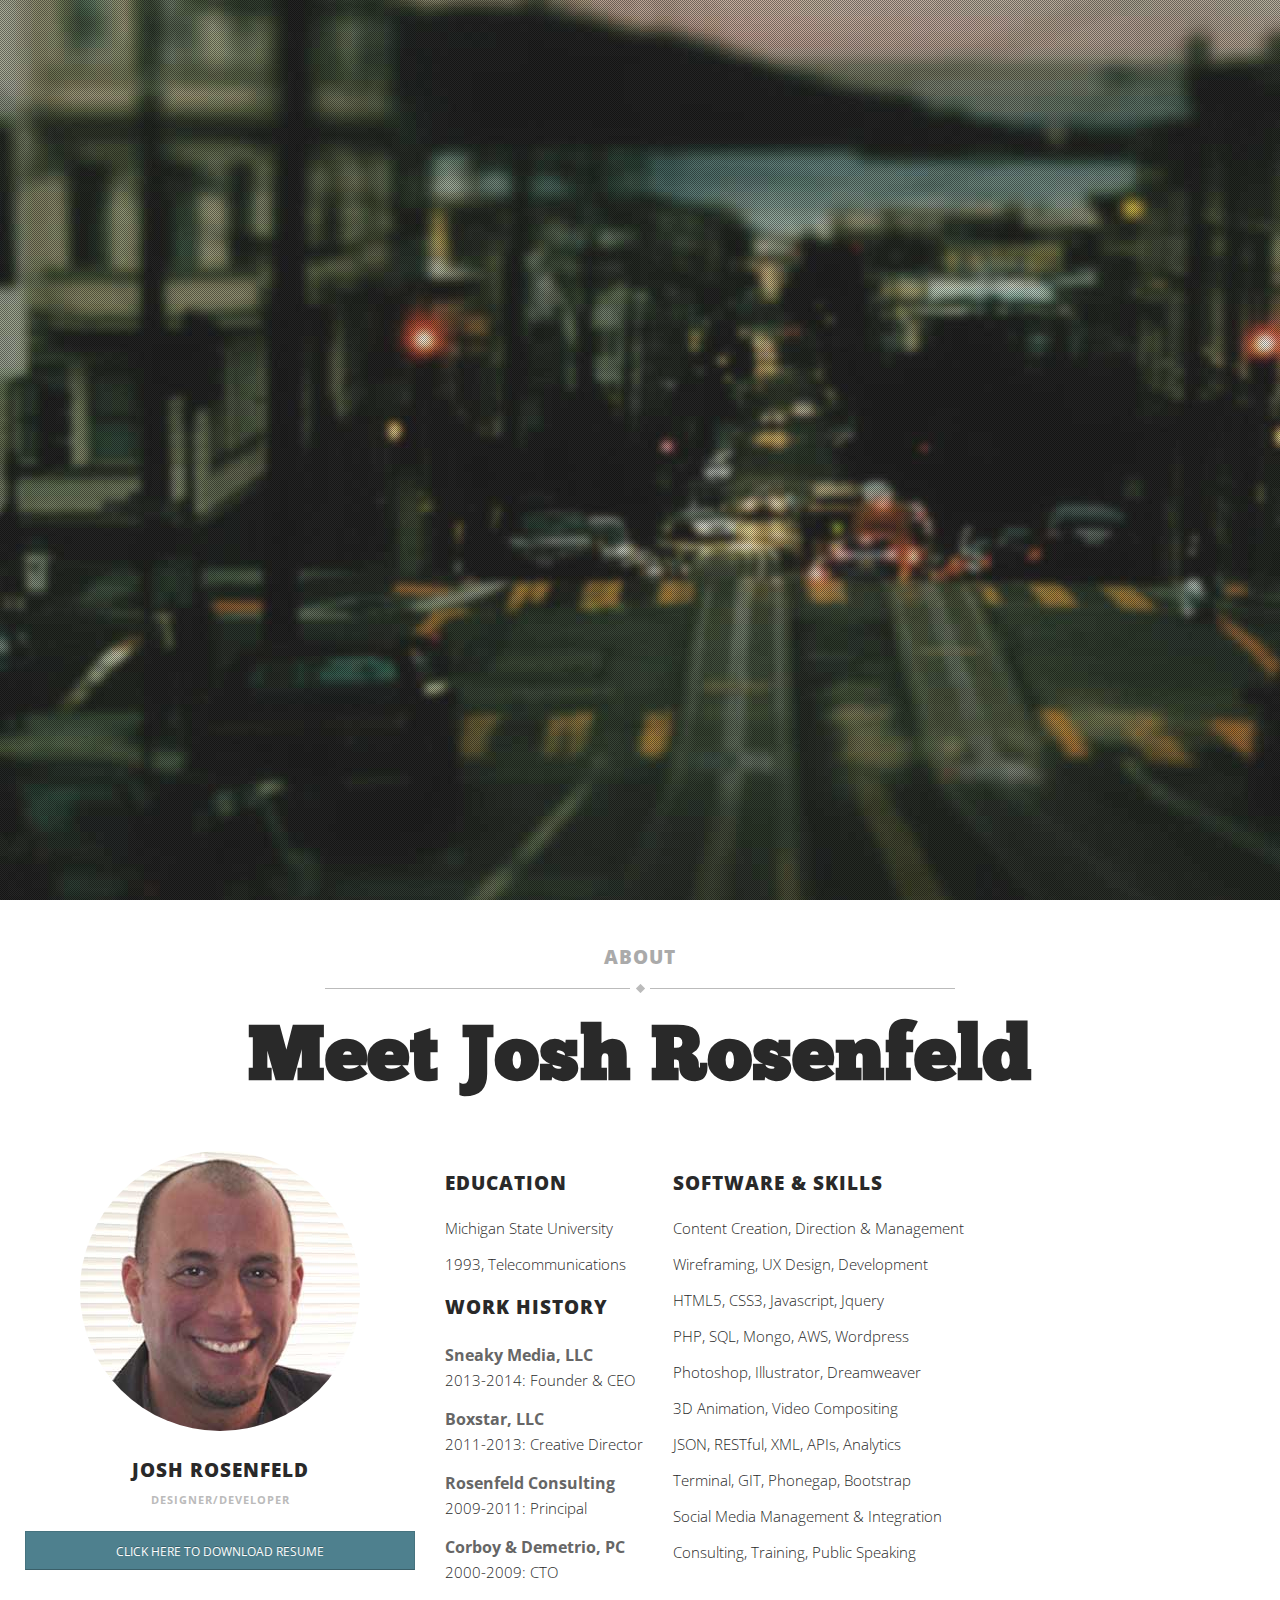
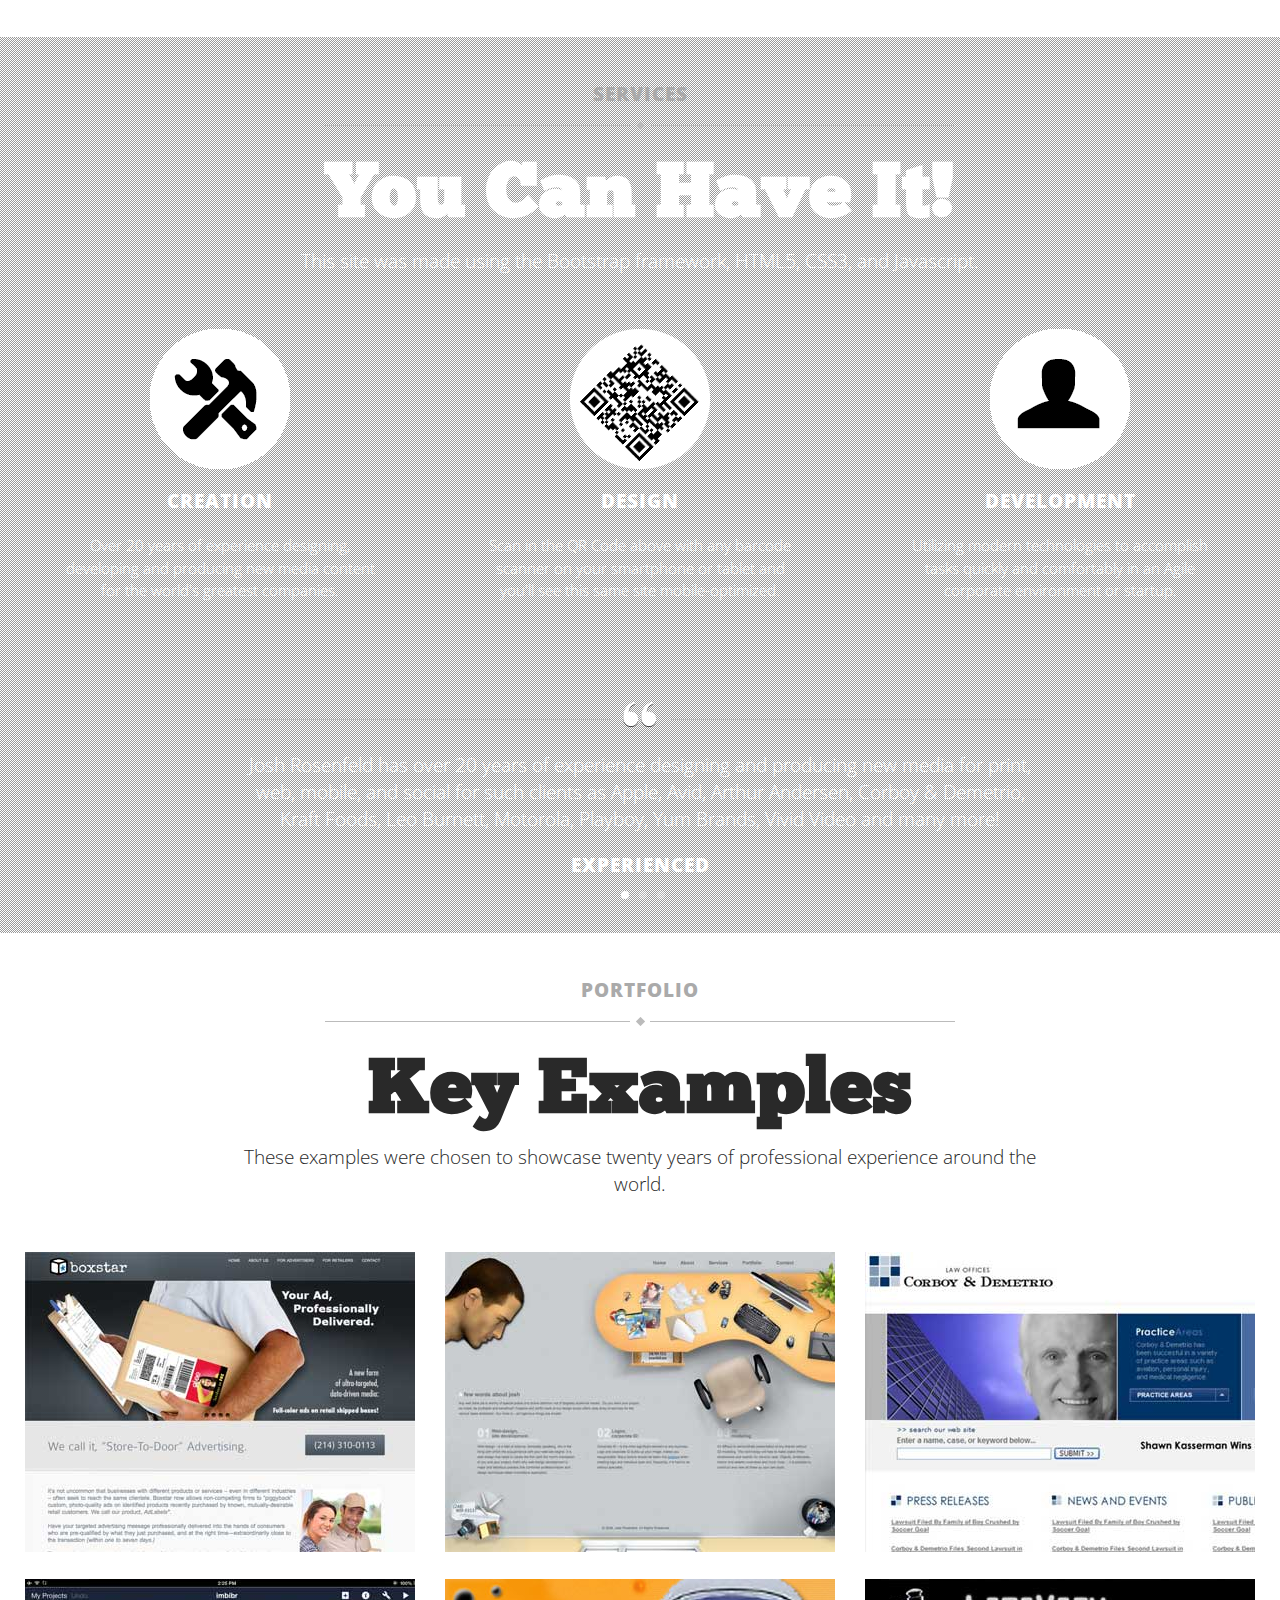
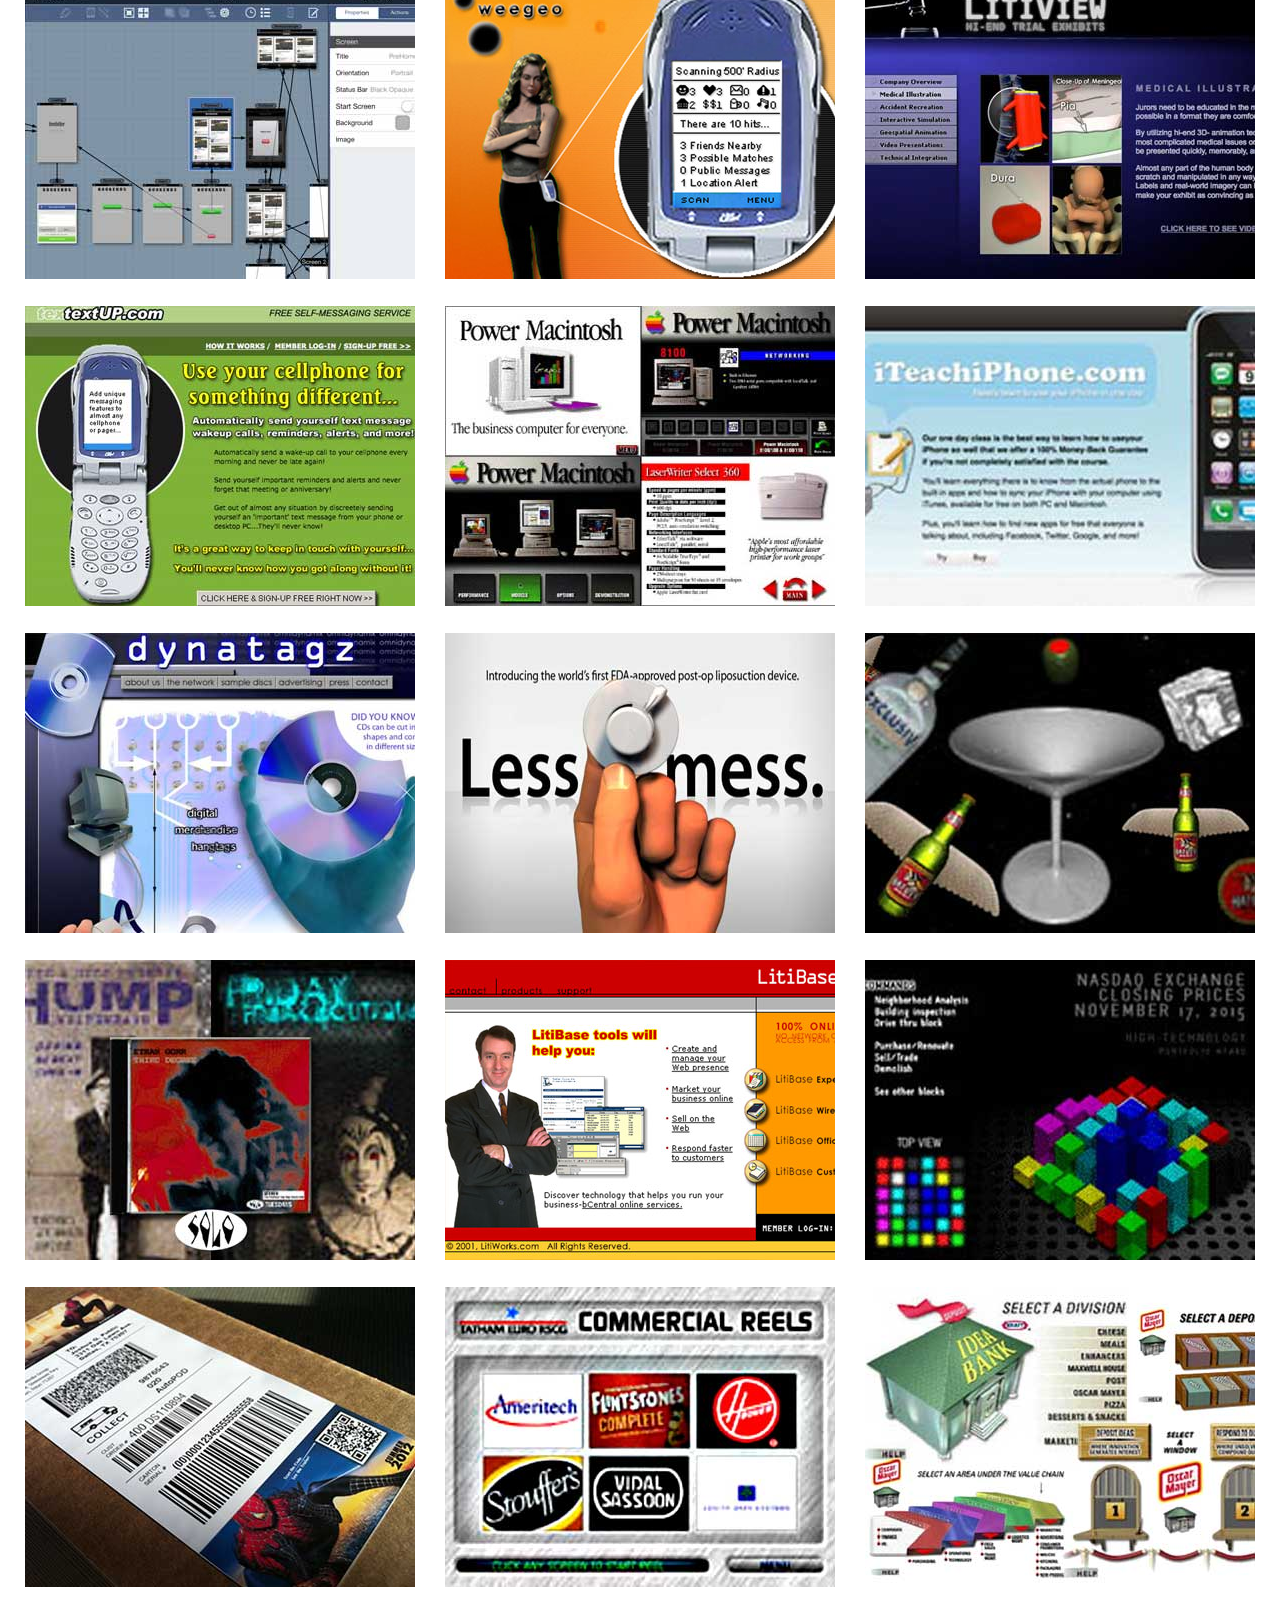
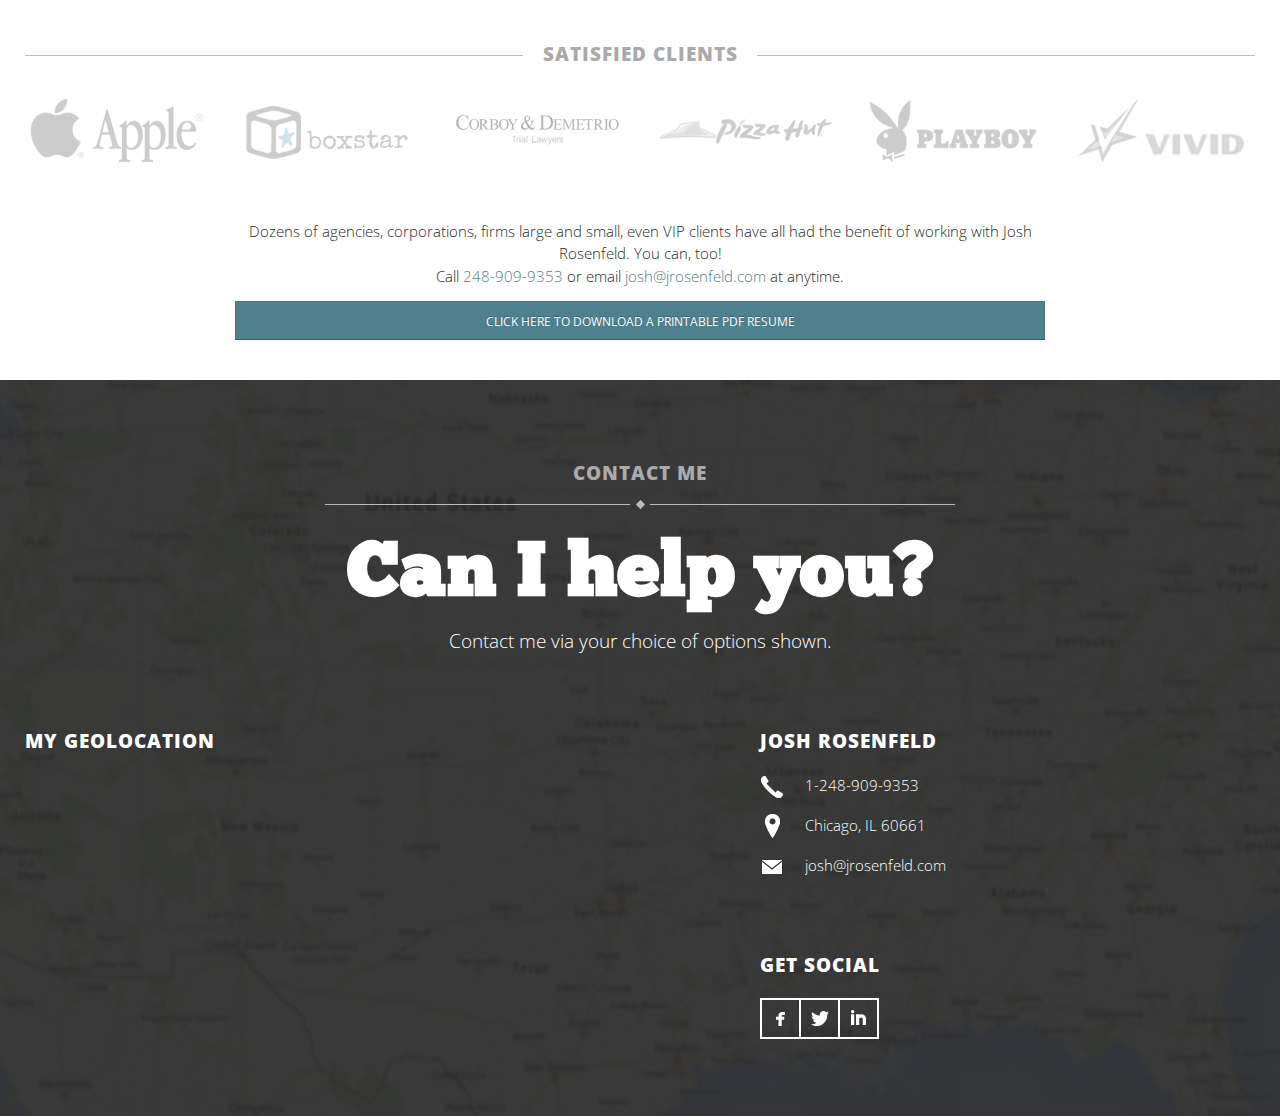
<file: index.html>
<!DOCTYPE html>
<html lang="en">
  <head>
    <!-- META DATA -->
    <meta charset="utf-8">
    <meta name="viewport" content="width=device-width, initial-scale=1.0, user-scalable=0, minimum-scale=1.0, maximum-scale=1.0">
    <meta name="apple-mobile-web-app-capable" content="yes">
    <meta name="apple-mobile-web-app-status-bar-style" content="black">

    <meta name="description" content="Josh Rosenfeld portfolio and resume website. Responsive design on a framework from a wireframe in HTML with CSS3.">
    <title>josh rosenfeld</title>

    <link rel="apple-touch-icon-precomposed" sizes="144x144" href="assets/images/ico/apple-touch-icon-144-precomposed.png">
    <link rel="apple-touch-icon-precomposed" sizes="114x114" href="assets/images/ico/apple-touch-icon-114-precomposed.png">
      <link rel="apple-touch-icon-precomposed" sizes="72x72" href="assets/images/ico/apple-touch-icon-72-precomposed.png">
                    <link rel="apple-touch-icon-precomposed" href="assets/images/ico/apple-touch-icon-57-precomposed.png">
                                   <link rel="shortcut icon" href="assets/images/ico/favicon.png">

    <!-- STYLESHEETS -->
    <link rel="stylesheet" href="assets/style/bootstrap.css" type="text/css" />

    <!-- GOOGLE WEB FONTS -->
    <link href='http://fonts.googleapis.com/css?family=Open+Sans:300italic,400italic,600italic,700italic,800italic,400,700,600,300,800' rel='stylesheet' type='text/css'>
</head>
<body>
    <!-- NAVIGATION -->
    <nav class="fixed-top" id="navigation">
        <div class="container">
            <div class="row-fluid">
                <div class="span12 center">
                    <!-- LOGO -->
                    <a class="brand pull-left" href="./">
                        <img src="assets/images/logo.png" alt="rosenfeld">
                    </a>
                    <!-- END LOGO -->

                    <!-- MOBILE MENU BUTTON -->
                    <div class="mobile-menu" data-toggle="collapse" data-target=".nav-collapse">
                        <span class="icon-bar"></span>
                        <span class="icon-bar"></span>
                        <span class="icon-bar"></span>
                    </div>
                    <!-- END MOBILE MENU BUTTON -->

                    <!-- MAIN MENU -->
                    <ul id="main-menu" class="nav-collapse collapse">
                        <li><a href="#page-welcome">Home</a></li>
                        <li><a href="#page-about">About</a></li>
                        <li><a href="#page-features">Services</a></li>
                        <li><a href="#page-work">Portfolio</a></li>
                        <li><a href="#page-contact">Contact</a></li>
                    </ul>
                    <!-- END MAIN MENU -->

                    <!-- SOCIAL ICONS -->
                    <div class="social-icons hover-big pull-right">
                        <a href="https://facebook.com/rosenfeld.josh" class="sicon-facebook"><i>Facebook</i></a>
                        <a href="http://twitter.com/joshrosenfeld" class="sicon-twitter"><i>Twitter</i></a>
                        <a href="http://www.linkedin.com/in/rosenlink" class="sicon-linkedin"><i>LinkedIn</i></a>
					</div>
                    <!-- END SOCIAL ICONS -->
                </div>
            </div>
        </div>
    </nav>
    <!-- END NAVIGATION -->

    <!-- PAGE | WELCOME -->
    <div class="pages white paralax page-welcome" id="page-welcome">
        <div class="overlay"></div>
        <!-- Centralized content -->
        <div class="centralized">
            <div class="container">
                <div class="row-fluid">
                    <div class="span12 center">
                        <!-- Animated logo -->
                        <div class="logo">
                            <div class="scrollNormal">
                                <a href="#page-about">
                                    <img src="assets/images/pages/welcome/logo_welcome.png" width="140" height="140" alt="Josh Rosenfeld">
                                </a>
                            </div>
                            <div class="scrollDown">
                                <a href="#page-about">
                                    <img src="assets/images/pages/welcome/logo2_welcome.png" width="140" height="140" alt="Josh Rosenfeld">
                                </a>
                            </div>
                        </div>

                        <div class="line-divider" id="welcome-messages">
                            <ul class="slides">
                                <li>
                                    <h1>Developer</h1>
                                </li>
                                <li>
                                    <h1>Designer</h1>
                                </li>
                                <li>
                                    <h1>Programmer</h1>
                                </li>
                                <li>
                                    <h1>Production</h1>
                                </li>
                                <li>
                                    <h1>Marketing</h1>
                                </li>
                                <li>
                                    <h1>Management</h1>
                                </li>
                            </ul>
                        </div>
                        <p>A Single Page Resume/Portfolio</p>
                        <div class="social-icons sicon-white bordered">
                            <a href="https://facebook.com/rosenfeld.josh" class="sicon-facebook"><i>Facebook</i></a>
                        <a href="http://twitter.com/joshrosenfeld" class="sicon-twitter"><i>Twitter</i></a>
                        <a href="http://www.linkedin.com/in/rosenlink" class="sicon-linkedin"><i>LinkedIn</i></a>                        </div>
                    </div>
                </div>
            </div>
        </div>
    </div>
    <!-- END PAGE | Welcome -->

   <!-- PAGE | ABOUT -->
    <div class="pages page-about" id="page-about">
        <div class="container">
            <!-- Header -->
            <header>
                <h4 class="line-divider">About</h4>
                <h1>Meet Josh Rosenfeld</h1>
               <!-- <div class="row">
                    <div class="span8 offset2">
                        <p>
                            Josh Rosenfeld has over 20 years of experience designing and producing new media for print, web, mobile, and social for such clients as Apple, Avid, Arthur Andersen, Corboy & Demetrio, Kraft Foods, Leo Burnett, Motorola, Playboy, Yum Brands, Vivid Video and many more! Josh utilizes modern technologies, techniques and frameworks to accomplish his tasks quickly and is comfortable in an Agile corporate environment or at a startup.
                        </p>
                    </div>
                </div> -->
            </header>
            <!-- End Header -->

            <!-- Article -->
            <article>
                <ul class="thumbnails about-items">
                    <li class="span4 center">
                         <div class="item">

                            <img class="img-circle" src="assets/images/pages/about/280.jer.jpg" alt="Josh Rosenfeld">
                            <div class="about-overlay img-circle">
                                <div class="social-icons sicon-white">
                                    <a href="https://facebook.com/rosenfeld.josh" class="sicon-facebook"><i>Facebook</i></a>
                        <a href="http://twitter.com/joshrosenfeld" class="sicon-twitter"><i>Twitter</i></a>
                        <a href="http://www.linkedin.com/in/rosenlink" class="sicon-linkedin"><i>LinkedIn</i></a>                                </div>
                            </div>
                        </div>

                        <!-- Team member name and function -->
                        <h5>
                            Josh Rosenfeld<br/>
                            <small>Designer/Developer</small>
                        </h5>

                        <!-- Team member short info -->
                        <p class="smallFontBy08"><button class="btn btn-lg btn-primary btn-block" type="submit"><a href="joshrosenfeld.resume.pdf" target="new"><span style="font-size:12px; font-color: #ffffff; color: #ffffff" >CLICK HERE TO DOWNLOAD RESUME</span></a></button></p>
                    </li>

                    <!-- Eud-->


                    <li><h5>Education</h5>
                        <!-- Team member short info -->
                       <p class="smallFontBy08">Michigan State University</p>
                       <p class="smallFontBy08">1993, Telecommunications</p>
                        <h5>Work History</h5>
                        <!-- Team member short info -->
                        <small style="color:#666"><strong>Sneaky Media, LLC</strong></small>
                        <p class="smallFontBy08">2013-2014: Founder & CEO</p>
                        <small style="color:#666"><strong>Boxstar, LLC</strong></small>
                        <p class="smallFontBy08">2011-2013: Creative Director</p>
                        <small style="color:#666"><strong>Rosenfeld Consulting</strong></small>
                        <p class="smallFontBy08">2009-2011: Principal</p>
                            <small style="color:#666"><strong>Corboy & Demetrio, PC</strong></small>
                            <p class="smallFontBy08">2000-2009: CTO</p>
                    </li>

					<!-- Skillset-->


                    <li>
					<h5>SOFTWARE & SKILLS</h5>
					<p class="smallFontBy08">Content Creation, Direction & Management</p>
						<p class="smallFontBy08">Wireframing, UX Design, Development</>
                        <p class="smallFontBy08">HTML5, CSS3, Javascript, Jquery</p>
                        <p class="smallFontBy08">PHP, SQL, Mongo, AWS, Wordpress</p>
                        <p class="smallFontBy08">Photoshop, Illustrator, Dreamweaver</p>
                        <p class="smallFontBy08">3D Animation, Video Compositing</p>
                        <p class="smallFontBy08">JSON, RESTful, XML, APIs, Analytics</p>
                        <p class="smallFontBy08">Terminal, GIT, Phonegap, Bootstrap</p>
					<!-- <small style="color:#666"><strong>OTHER</strong></small> -->
					<p class="smallFontBy08">Social Media Management & Integration</p>
                       <p class="smallFontBy08">Consulting, Training, Public Speaking</p>
                       </li>

               </article>
            <!-- End Article -->
        </div>
    </div>
    <!-- END PAGE | ABOUT -->

    <!-- PAGE | FEATURES  -->
    
    <div class="pages white paralax page-features" id="page-features">
        <div class="overlay"></div>
        <div class="container">
             <!-- Header -->
            <header>
                <h4 class="line-divider">Services</h4>
                <h1>You Can Have It!</h1>
                <div class="row">
                    <div class="span8 offset2">
                        <p>This site was made using the Bootstrap framework, HTML5, CSS3, and Javascript.</p>
                    </div>
                </div>
            </header>
             <!-- End Header -->

             <!-- Article -->
            <article>
                <!-- Features blocks -->
                <div class="row-fluid">
                    <div class="span4 center">
                        <img src="assets/images/pages/features/about01a.png" alt="Content Creation">
                        <h5>Creation</h5>
                        <p class="smallFontBy08 cutBy10">Over 20 years of experience designing, developing and producing new media content  for the world's greatest companies.</p>
                    </div>
                    <div class="span4 center">
                        <img src="assets/images/pages/features/aboutJRQR.png" alt="QR Code">
                        <h5>DESIGN</h5>
                        <p class="smallFontBy08 cutBy10">Scan in the QR Code above with any barcode scanner on your smartphone or tablet and you'll see this same site mobile-optimized.</p>
                    </div>
                    <div class="span4 center">
                        <img src="assets/images/pages/features/aboutHead.png" alt="Development">
                        <h5>DEVELOPMENT</h5>
                        <p class="smallFontBy08 cutBy10">Utilizing modern technologies to accomplish tasks quickly and comfortably in an Agile corporate environment or startup.</p>
                    </div>
                </div>
                <!-- Testimonials where here-->
                
                <div class="row-fluid">
                    <div class="span8 offset2">
                        <div class="quote center">
                            <div id="quote-slider" class="slide">
                                <!-- Carousel items -->
                                <div class="carousel-inner">
                                    <div class="active item">
                                        Josh Rosenfeld has over 20 years of experience designing and producing new media for print, web, mobile, and social for such clients as Apple, Avid, Arthur Andersen, Corboy & Demetrio, Kraft Foods, Leo Burnett, Motorola, Playboy, Yum Brands, Vivid Video and many more! 
                                        <h5>Experienced</h5>
                                    </div>
                                    <div class="item">
                                        Josh utilizes modern technologies, techniques and frameworks to accomplish his tasks quickly and is comfortable in an Agile corporate environment or at a startup. This site was created using Responsive Design techniques and a framework called Bootstrap. 
                                        <h5>Efficient</h5>
                                    </div>
                                    <div class="item">
                                        Josh has worked with numerous startups both by himself and with others. As with most entrepreneurs, he has experienced the ups and downs that come with the territory and is prepared to do it again with the right idea, partners, and of course, investors!
                                        <h5>Entrepreneurial</h5>
                                    </div>
                                </div>
                                <!-- Carousel indicators -->
                                <ol class="carousel-indicators">
                                    <li data-target="#quote-slider" data-slide-to="0" class="active"></li>
                                    <li data-target="#quote-slider" data-slide-to="1"></li>
                                    <li data-target="#quote-slider" data-slide-to="2"></li>
                                </ol>
                            </div>
                        </div>
                    </div>
 <!-- Testimonials where here-->
            </article>
            <!-- End Article -->
        </div>
    </div>
    
    <!-- END PAGE | FEATURES -->


    <!-- PAGE | WORK -->
    <div class="pages page-work" id="page-work">
        <div class="container">
            <!-- Header -->
            <header>
                <h4 class="line-divider">Portfolio</h4>
                <h1>Key Examples</h1>
                <!-- Short desciption about Work in general -->
                <div class="row">
                    <div class="span8 offset2">
                        <p>These examples were chosen to showcase twenty years of professional experience around the world.</p>
                    </div>
                </div>

                <!-- Sub menu -->

                <!--
                Params:
                    plugin-filter: Defines links for filtering.
                -->
              
            </header>
            <!-- End Header -->

            <!-- Article -->
            <article>
                <!-- Portfolio items
                    Params:
                        plugin-filter-elements: Defines items for filtering, each item has class which defines filter value.
                        portfolio-items: Customise portfolio items for hover effect.
                -->
                <ul class="thumbnails plugin-filter-elements portfolio-items">
                    <li class="span4 mix strategy production interface programming marketing other">
                        <a href="#pages/portfolio/boxstar.html" data-destination="portfolio-items" data-insert="before">
                            <!-- Portfolio image -->
                            <img src="pages/portfolio/boxstar.jpg" alt="Boxstar">

                            <!-- Portfolio name, activated on hover -->
                            <div class="portfolio-overlay">
                                <h4>Boxstar Media</h4>
                            </div>
                        </a>
                    </li>
                    <li class="span4 mix strategy marketing other">
                          <a href="#pages/portfolio/jrosenfeld.html" data-destination="portfolio-items" data-insert="before">
                            <img src="pages/portfolio/jrosenfeld.jpg" alt="Rosenfeld">
                            <div class="portfolio-overlay">
                                <h4>Rosenfeld Consulting</h4>
                            </div>
                         </a>
                    </li>                                        
                    <li class="span4 mix production interface programming marketing other">
                        <a href="#pages/portfolio/corboy.html" data-destination="portfolio-items" data-insert="before">
                            <img src="pages/portfolio/corboy.jpg" alt="Corboy">
                            <div class="portfolio-overlay">
                                <h4>Corboy & Demetrio</h4>
                            </div>
                        </a>
                    </li>

                    <li class="span4 mix strategy interface marketing">
                        <!-- <a href="#work" data-destination="portfolio-items" data-insert="before"> -->
                            <img src="pages/portfolio/bookends1.jpg" alt="User Experience">
                            <div class="portfolio-overlay">
                                <h4>Interface Design</h4>
                            </div>
                        </a>
                    </li>
                    <li class="span4 mix production programming interface">
                        <!-- <a href="#work" data-destination="portfolio-items" data-insert="before"> -->
                            <img src="pages/portfolio/weegeo.390.jpg" alt="Weegeo">
                            <div class="portfolio-overlay">
                                <h4>Geolocation</h4>
                            </div>
                        <!-- </a> -->
                    </li>
					<li class="span4 mix production other">
                      <!-- <a href="#work" data-destination="portfolio-items" data-insert="before"> -->
                            <img src="pages/portfolio/litiview.jpg" alt="Litiview">
                            <div class="portfolio-overlay">
                                <h4>3D Animation</h4>
                            </div>
                        <!-- </a> -->
                    </li>

                    <li class="span4 mix strategy interface programming">
                      <!-- <a href="#work" data-destination="portfolio-items" data-insert="before"> -->
                            <img src="pages/portfolio/textup.jpg" alt="Textup">
                            <div class="portfolio-overlay">
                                <h4>Mobile Application</h4>
                            </div>
                       <!-- </a> -->
                    </li>
                    <li class="span4 mix production programming interface">
                           <!-- <a href="#work" data-destination="portfolio-items" data-insert="before"> -->
                           <img src="pages/portfolio/apple.390.jpg" alt="Litiview">
                            <div class="portfolio-overlay">
                                <h4>Interactive Kiosks</h4>
                            </div>
                        <!-- </a> -->
                    </li>
                    <li class="span4 mix production other">
                       <!-- <a href="#work" data-destination="portfolio-items" data-insert="before"> -->
                            <img src="pages/portfolio/iteach.jpg" alt="Training">
                            <div class="portfolio-overlay">
                                <h4>Training</h4>
                            </div>
                        <!-- </a> -->
                    </li>
                    <li class="span4 mix production interface programming marketing">
                       <!-- <a href="#work" data-destination="portfolio-items" data-insert="before"> -->
                            <img src="pages/portfolio/dynatagz.jpg" alt="Dynatagz">
                            <div class="portfolio-overlay">
                                <h4>Marketing</h4>
                            </div>
                        <!-- </a> -->
                    </li>
                    <li class="span4 mix strategy marketing other">
                       <!-- <a href="#work" data-destination="portfolio-items" data-insert="before"> -->
                            <img src="pages/portfolio/lipodri.jpg" alt="Lipodri">
                            <div class="portfolio-overlay">
                                <h4>3D Animation</h4>
                            </div>
                        <!-- </a> -->
                    </li>
                    <li class="span4 mix strategy marketing other">
                        <!-- <a href="#work" data-destination="portfolio-items" data-insert="before"> -->
                            <img src="pages/portfolio/bacardi.390.jpg" alt="apple">
                            <div class="portfolio-overlay">
                                <h4>Screensavers</h4>
                            </div>
                        <!-- </a> -->
                    </li>
                    <li class="span4 mix strategy marketing other">
                     <!-- <a href="#work" data-destination="portfolio-items" data-insert="before"> -->
                            <img src="pages/portfolio/solo.390.jpg" alt="Solo">
                            <div class="portfolio-overlay">
                                <h4>Print Design</h4>
                            </div>
                        <!-- </a> -->
                    </li>

<li class="span4 mix strategy marketing other">
                       <!-- <a href="#work" data-destination="portfolio-items" data-insert="before"> -->
                            <img src="pages/portfolio/litibase.390.jpg" alt="Litibase">
                            <div class="portfolio-overlay">
                                <h4>Frontend Development</h4>
                            </div>
                        <!-- </a> -->
                    </li>

<li class="span4 mix strategy marketing other">
                       <!-- <a href="#work" data-destination="portfolio-items" data-insert="before"> -->
                            <img src="pages/portfolio/stocks.390.jpg" alt="Stocks">
                            <div class="portfolio-overlay">
                                <h4>UX Interface Design</h4>
                            </div>
                        <!-- </a> -->
                    </li>
                    
                   <li class="span4 mix strategy marketing other">
                       <!-- <a href="#work" data-destination="portfolio-items" data-insert="before"> -->
                            <img src="pages/portfolio/spiderman.390.jpg" alt="QR Codes">
                            <div class="portfolio-overlay">
                                <h4>QR Codes</h4>
                            </div>
                        <!-- </a> -->
                    </li>

<li class="span4 mix strategy marketing other">
                       <!-- <a href="#work" data-destination="portfolio-items" data-insert="before"> -->
                            <img src="pages/portfolio/tatham.390.jpg" alt="Tatham">
                            <div class="portfolio-overlay">
                                <h4>Touchscreen Kiosk</h4>
                            </div>
                        <!-- </a> -->
                    </li>

<li class="span4 mix strategy marketing other">
                       <!-- <a href="#work" data-destination="portfolio-items" data-insert="before"> -->
                            <img src="pages/portfolio/kraft.390.jpg" alt="Kraft">
                            <div class="portfolio-overlay">
                                <h4>Company Intranet</h4>
                            </div>
                        <!-- </a> -->
                    </li>

                 </ul>
            </article>
            <!-- End Article -->

            <!-- Footer
            <footer>
                <div class="show-more-cube">
                     <a href="#pages/portfolio/readmore.html" data-destination="plugin-filter-elements" data-insert="appendTo" data-action="remove">
                        <span>Show<br/>More</span>
                    </a>
                </div>
            </footer>
            End footer -->
        </div>
    </div>
    <!-- END PAGE | WORK -->

    <!-- PAGE | CLIENTS -->
    <div class="pages page-clients" id="page-clients">
        <div class="container">
            <h4 class="line-divider-inline center">Satisfied clients</h4>
            <!-- Client logos -->
            <div class="row-fluid">
                <div class="span2 center">
                    <img src="assets/images/pages/clients/apple.png" alt="Apple">
                </div>
                <div class="span2 center">
                    <img src="assets/images/pages/clients/boxstar.png" alt="Boxstar">
                </div>
                <div class="span2 center">
                    <img src="assets/images/pages/clients/corboy.png" alt="Corboy">
                </div>
                <div class="span2 center">
                    <img src="assets/images/pages/clients/pizzahut.png" alt="Yum Brands">
                </div>
                <div class="span2 center">
                    <img src="assets/images/pages/clients/playboy.png" alt="Playboy">
                </div>
                <div class="span2 center">
                    <img src="assets/images/pages/clients/vivid.png" alt="Vivid">
                </div>
            </div>
            <!-- Short text related to client's -->
            <div class="row-fluid">
                <div class="span8 offset2 center smallFontBy08">
                    <p>Dozens of agencies, corporations, firms large and small, even VIP clients have all had the benefit of working with Josh Rosenfeld. You can, too!<br>Call <a href="tel:12489099353">248-909-9353</a> or email <a href="mailto:josh@jrosenfeld.com" target="new">josh@jrosenfeld.com</a> at anytime.</p>
                    <button class="btn btn-lg btn-primary btn-block" type="submit"><a href="joshrosenfeld.resume.pdf" target="new"><span style="font-size:12px; font-color: #ffffff; color: #ffffff" >CLICK HERE TO DOWNLOAD A PRINTABLE PDF RESUME</span></a></button>
                </div>
            </div>
        </div>
    </div>
    <!-- END PAGE | CLIENTS -->

    <!-- PAGE | CONTACT -->
    <div class="pages black-bg white page-contact" id="page-contact">
    <div class="row-fluid">
                <div class="span8 offset2">

               <!--  <div class="twitterfeed center slide" id="twitterfeed-slider"></div>

                     Sub title / Name of twitter account
                    <h5 class="center">@joshrosenfeld</h5>-->

                </div>
            </div>

        <div class="container">
            <!-- Header -->
            <header>
                <h4 class="line-divider">Contact Me</h4>
                <h1>Can I help you?</h1>
                <div class="row">
                    <div class="span8 offset2">
                        <p>Contact me via your choice of options shown.</p>
                    </div>
                </div>
            </header>
            <!-- End Header -->

            <!-- Start Article -->
            <article>
                <div class="row-fluid">
                    <!-- Contact form  -->
<div class="span6">
                        
                        <h5>MY GEOLOCATION</h5>
                                              
                      <iframe width="100%" height="285" frameborder="0" scrolling="no" marginheight="0" marginwidth="0" src="https://maps.google.com/maps?f=q&amp;source=s_q&amp;hl=en&amp;geocode=&amp;q=Chicago,+IL+60661&amp;aq=0&amp;sll=41.877079,-87.757560&amp;sspn=0.007916,0.010911&amp;ie=UTF8&amp;hq=&amp;hnear=Chicago,+IL+60661&amp;t=m&amp;z=10&amp;output=embed"></iframe><br />                       
<!--End mc_embed_signup-->  
                        <!-- chimp form end -->
                        
                      
                                                                       
                        <!-- end map -->
                        
                        <!-- Contact form  old
                        <form>
                            <input type="text" class="span12" placeholder="Title" required="required">
                            <input type="email" class="span12" placeholder="Email" required="required">
                            <textarea rows="10" class="span12" required="required"></textarea>
                            <button type="submit" class="btn btn-primary">Submit</button>
                        </form> -->
                    </div>
                    <!-- End Contact form -->
                    <!-- Contact information -->
                    <div class="span5 offset1">
                        <h5>Josh Rosenfeld</h5>
                        <div class="media">
                            <div class="social-icons sicon-white pull-left">
                                <a href="#" class="sicon-phone"><i>Phone</i></a>
                            </div>
                            <div class="media-body smallFontBy08">
                                1-248-909-9353</div>
                        </div>
                        <div class="media">
                            <div class="social-icons sicon-white pull-left">
                                <a href="#" class="sicon-place"><i>Location</i></a>
                            </div>
                            <div class="media-body smallFontBy08">
                                Chicago, IL 60661</div>
                        </div>
                        <div class="media">
                            <div class="social-icons sicon-white pull-left">
                                <a href="#" class="sicon-mail"><i>email</i></a>
                            </div>
                            <div class="media-body smallFontBy08">
                                <a href="mailto:josh@jrosenfeld.com" style="color: white">josh@jrosenfeld.com</a>
                            </div>
                        </div>
                        <br/>
                        <br/>
                        <h5>Get social</h5>
                        <div class="social-icons sicon-white bordered">
                            <a href="https://facebook.com/rosenfeld.josh" class="sicon-facebook"><i>Facebook</i></a>
                        <a href="http://twitter.com/joshrosenfeld" class="sicon-twitter"><i>Twitter</i></a>
                        <a href="http://www.linkedin.com/in/rosenlink" class="sicon-linkedin"><i>LinkedIn</i></a>                            </div>
                    </div>
                    <!-- End Contact information -->
                </div>
            </article>
            <!-- End Article -->

        </div>

        <!-- Background map image -->
        <div id="map-image">
            <img src="assets/images/pages/contact/map_bck.jpg" alt="Treble">
        </div>
    </div>
    <!-- END PAGE | CONTACT -->


    <!-- JQUERY -->
    <script src="assets/js/jquery-1.10.2.min.js" type="text/javascript"></script>


    <!-- TWITTER BOOTSTRAP -->
    <script src="assets/js/bootstrap/bootstrap.min.js" type="text/javascript"></script>
    <!--[if lt IE 9]>
        <script src="assets/js/bootstrap/html5shiv.js"></script>
    <![endif]-->


    <!-- PLUGINS -->
    <script src="assets/js/plugins/jquery.bxslider.min.js" type="text/javascript"></script>
    <script src="assets/js/plugins/jquery.centralized.min.js" type="text/javascript"></script>
    <script src="assets/js/plugins/jquery.fixedonlater.min.js" type="text/javascript"></script>
    <script src="assets/js/plugins/jquery.hashloader.min.js" type="text/javascript"></script>
    <script src="assets/js/plugins/jquery.mixitup.min.js" type="text/javascript"></script>
    <script src="assets/js/plugins/jquery.nav.min.js" type="text/javascript"></script>
    <script src="assets/js/plugins/jquery.parallax-1.1.3.min.js" type="text/javascript"></script>
    <script src="assets/js/plugins/jquery.responsivevideos.min.js" type="text/javascript"></script>
    <script src="assets/js/plugins/jquery.scrollTo.min.js" type="text/javascript"></script>
    <!-- <script src="assets/js/plugins/jquery.tweet.min.js" type="text/javascript"></script>
    <script src="assets/js/plugins/jquery.tweetCarousel.min.js" type="text/javascript"></script> -->


    <!-- INITIALIZE -->
    <script src="assets/js/application/application.min.js" type="text/javascript"></script>


    <!-- GOOGLE ANALYTICS -->
    <script>
  (function(i,s,o,g,r,a,m){i['GoogleAnalyticsObject']=r;i[r]=i[r]||function(){
  (i[r].q=i[r].q||[]).push(arguments)},i[r].l=1*new Date();a=s.createElement(o),
  m=s.getElementsByTagName(o)[0];a.async=1;a.src=g;m.parentNode.insertBefore(a,m)
  })(window,document,'script','//www.google-analytics.com/analytics.js','ga');

  ga('create', 'UA-46423626-1', 'rosenfeld.mobi');
  ga('send', 'pageview');

</script>
</body>
</html>
</file>
